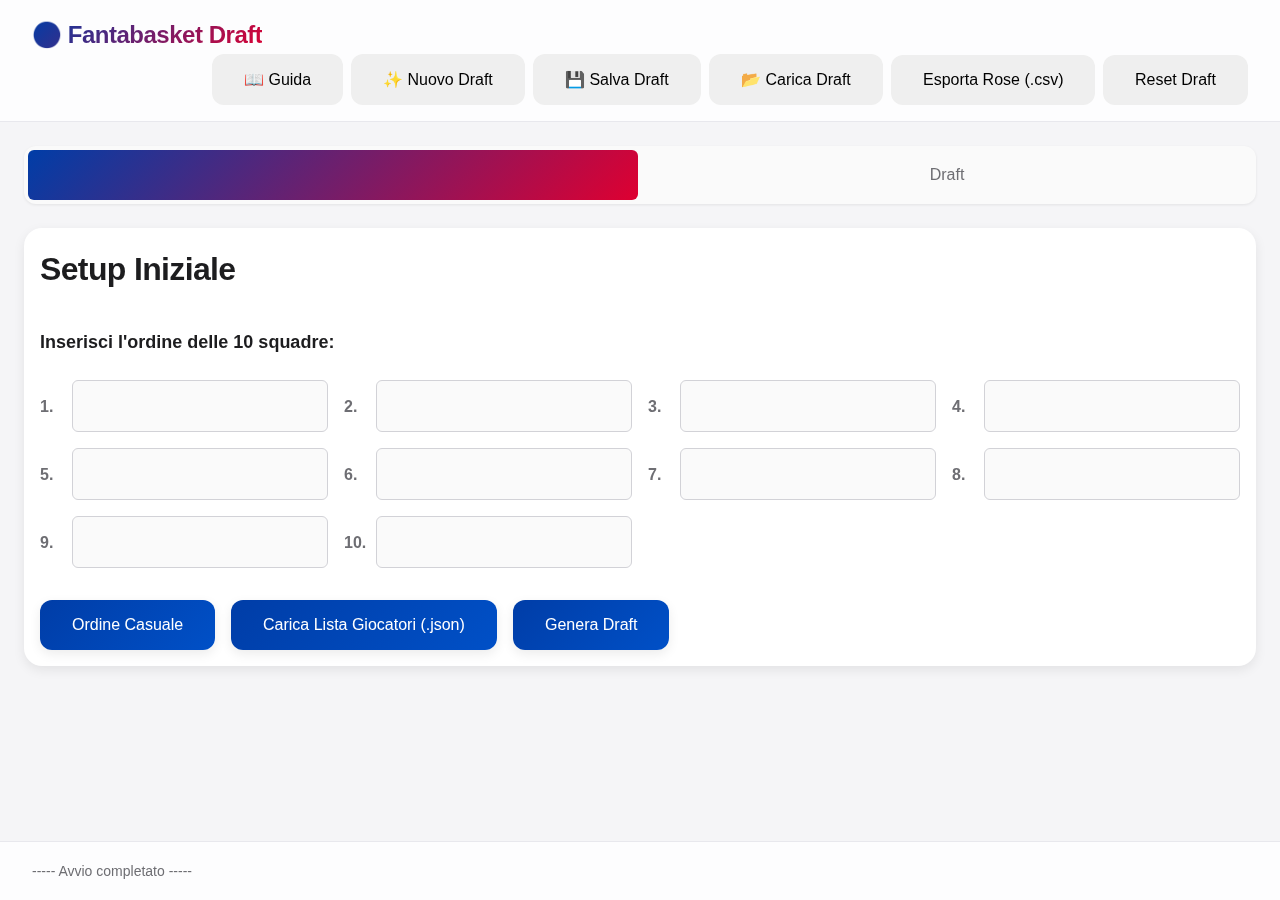
<file: index.html>
<!DOCTYPE html>
<html lang="it">
<head>
    <meta charset="UTF-8">
    <meta name="viewport" content="width=device-width, initial-scale=1.0">
    <meta name="description" content="Applicazione per draft a serpentina - Fantabasket NBA">
    <meta name="theme-color" content="#003DA7">
    <title>Draft a Serpentina - Fantabasket NBA</title>
    <link rel="stylesheet" href="style.css">
</head>
<body>

    <header>
        <h1>🏀 Fantabasket Draft</h1>
        <div id="menu-bar">
            <button onclick="draftApp.showGuide()" aria-label="Mostra guida">
                📖 Guida
            </button>
            <button onclick="draftApp.newDraft()" aria-label="Inizia nuovo draft">
                ✨ Nuovo Draft
            </button>
            <button onclick="draftApp.saveDraft()" aria-label="Salva draft">
                💾 Salva Draft
            </button>
            <button onclick="draftApp.loadDraft()" aria-label="Carica draft">
                📂 Carica Draft
            </button>
             <button onclick="draftApp.exportRostersCsv()">Esporta Rose (.csv)</button>
            <button onclick="draftApp.resetDraftConfirm()">Reset Draft</button>
        </div>
    </header>

    <div id="app-container">
        <div class="tabs">
            <button class="tab-button active" data-tab="setup-tab">Setup</button>
            <button class="tab-button" data-tab="draft-tab">Draft</button>
        </div>

        <div id="setup-tab" class="tab-content active">
            <h2>Setup Iniziale</h2>
            <div id="input-frame">
                <p>Inserisci l'ordine delle 10 squadre:</p>
                <div id="team-entries-container">
                    </div>
            </div>
            <div id="button-frame">
                <button onclick="draftApp.shuffleTeams()">Ordine Casuale</button>
                <input type="file" id="player-file-input" accept=".json" style="display: none;" onchange="draftApp.loadPlayers(event)">
                <button onclick="document.getElementById('player-file-input').click()">Carica Lista Giocatori (.json)</button>
                <button onclick="draftApp.generateDraft()">Genera Draft</button>
            </div>
        </div>

        <div id="draft-tab" class="tab-content">
            <div id="pick-frame">
                <p id="pick-label">Pick #0 - Tocca a:</p>
                <div class="entry-button-frame">
                    <input type="text" id="player-entry" placeholder="Nome giocatore..." list="player-suggestions">
                    <datalist id="player-suggestions"></datalist>
                    <button id="assign-button" onclick="draftApp.assegnaGiocatore()">➕</button>
                </div>
            </div>

            <div id="main-draft-frame">
                <div id="picklist-frame">
                    <h3>Pick effettuate</h3>
                    <div id="pick-listbox-container">
                        </div>
                    <div class="btn-frame">
                        <button onclick="draftApp.undo()">Undo (Ctrl+Z)</button>
                        <button onclick="draftApp.redo()">Redo (Ctrl+Y)</button>
                    </div>
                </div>

                <div id="rose-container">
                    <!-- Le rose delle squadre saranno generate dinamicamente in app.js con la struttura .squadra-frame > .tripletta (h4, .slot-label, .slot-list uno sopra l'altro, triplette affiancate) -->
                </div>
            </div>
        </div>
    </div>

    <div id="status-bar">
        <span id="status-text">----- Avvio completato -----</span>
    </div>

    <script src="app.js"></script>
</body>
</html>
</file>
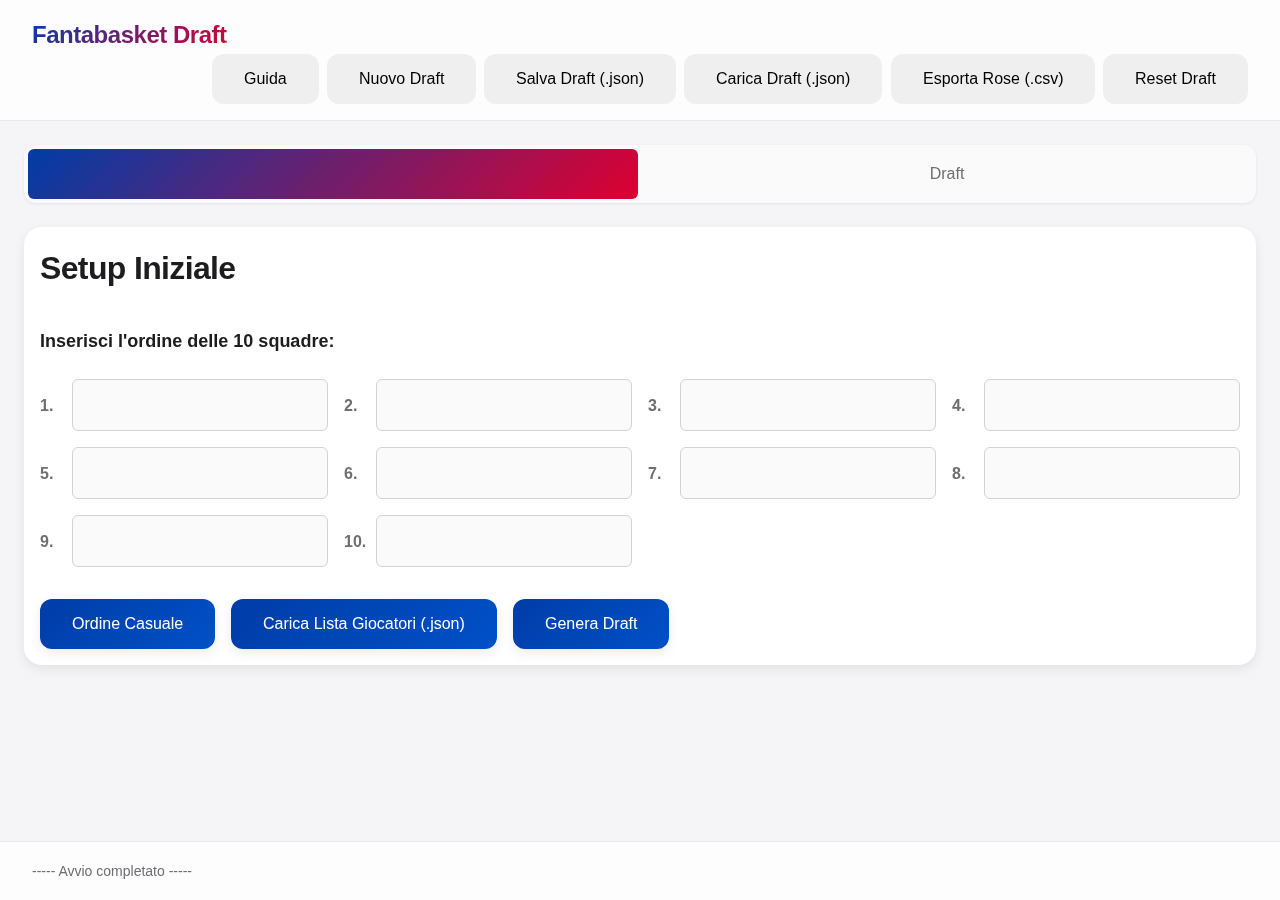
<file: index_old.html>
<!DOCTYPE html>
<html lang="it">
<head>
    <meta charset="UTF-8">
    <meta name="viewport" content="width=device-width, initial-scale=1.0">
    <title>Draft a Serpentina - Fantabasket Web</title>
    <link rel="stylesheet" href="style.css">
</head>
<body>

    <header>
        <h1>Fantabasket Draft</h1>
        <div id="menu-bar">
            <button onclick="draftApp.showGuide()">Guida</button>
            <button onclick="draftApp.newDraft()">Nuovo Draft</button>
            <button onclick="draftApp.saveDraft()">Salva Draft (.json)</button>
            <button onclick="draftApp.loadDraft()">Carica Draft (.json)</button>
            <button onclick="draftApp.exportRostersCsv()">Esporta Rose (.csv)</button>
            <button onclick="draftApp.resetDraftConfirm()">Reset Draft</button>
        </div>
    </header>

    <div id="app-container">
        <div class="tabs">
            <button class="tab-button active" data-tab="setup-tab">Setup</button>
            <button class="tab-button" data-tab="draft-tab">Draft</button>
        </div>

        <div id="setup-tab" class="tab-content active">
            <h2>Setup Iniziale</h2>
            <div id="input-frame">
                <p>Inserisci l'ordine delle 10 squadre:</p>
                <div id="team-entries-container">
                    </div>
            </div>
            <div id="button-frame">
                <button onclick="draftApp.shuffleTeams()">Ordine Casuale</button>
                <input type="file" id="player-file-input" accept=".json" style="display: none;" onchange="draftApp.loadPlayers(event)">
                <button onclick="document.getElementById('player-file-input').click()">Carica Lista Giocatori (.json)</button>
                <button onclick="draftApp.generateDraft()">Genera Draft</button>
            </div>
        </div>

        <div id="draft-tab" class="tab-content">
            <div id="pick-frame">
                <p id="pick-label">Pick #0 - Tocca a:</p>
                <div class="entry-button-frame">
                    <input type="text" id="player-entry" placeholder="Nome giocatore..." list="player-suggestions">
                    <datalist id="player-suggestions"></datalist>
                    <button id="assign-button" onclick="draftApp.assegnaGiocatore()">➕</button>
                </div>
            </div>

            <div id="main-draft-frame">
                <div id="picklist-frame">
                    <h3>Pick effettuate</h3>
                    <div id="pick-listbox-container">
                        </div>
                    <div class="btn-frame">
                        <button onclick="draftApp.undo()">Undo (Ctrl+Z)</button>
                        <button onclick="draftApp.redo()">Redo (Ctrl+Y)</button>
                    </div>
                </div>

                <div id="rose-container">
                    </div>
            </div>
        </div>
    </div>

    <div id="status-bar">
        <span id="status-text">----- Avvio completato -----</span>
    </div>

    <script src="app.js"></script>
</body>
</html>
</file>
<file: style.css>
/* Immagine giocatore nella lista */
.player-img {
    width: 32px;
    height: 32px;
    object-fit: cover;
    border-radius: 50%;
    margin-right: 0.7em;
    vertical-align: middle;
    box-shadow: 0 1px 4px rgba(0,0,0,0.10);
    border: 1.5px solid var(--nba-blue);
    background: var(--white);
    display: inline-block;
}
/* Logo accanto al titolo principale */
.logo-title {
        height: 2.2em;
        width: auto;
        display: inline-block;
        vertical-align: middle;
        margin-right: 0.1em;
}

@media (max-width: 600px) {
    .logo-title {
        height: 1.5em;
    }
}
.player-slot:empty {
    background: var(--white);
    color: var(--text-tertiary);
    border: 1px solid var(--border-light);
    font-weight: var(--font-weight-regular);
    box-shadow: none;
    transition: none;
}
/* Rende il draft-tab scrollabile e responsive */
#draft-tab {
    max-height: 100vh;
    overflow-y: auto;
    box-sizing: border-box;
    padding-bottom: 1em;
}

@media (max-width: 900px) {
    #draft-tab {
        max-height: 90vh;
        padding-bottom: 2em;
    }
}

@media (max-width: 600px) {
    #draft-tab {
        max-height: 80vh;
        padding-bottom: 3em;
    }
}
/* Sottotitolo squadra nella lista giocatori */
.player-team-label {
    font-size: 0.8em;
    color: var(--white);
    margin-top: 18px;
    margin-left: 2px;
}
/* Pick info panel in alto centrale */
#pick-info-panel {
    width: auto;
    min-width: 180px;
    text-align: left;
    margin-bottom: 0;
    font-size: 2.1em;
    font-weight: var(--font-weight-bold);
    color: var(--text-primary);
    letter-spacing: 0.01em;
    padding: var(--spacing-md) 0 var(--spacing-xs) 0;
    flex: 0 0 auto;
    align-self: center;
}

.pick-info-squadra {
    color: var(--nba-red);
    font-weight: var(--font-weight-bold);
    font-size: 1.1em;
}

/* Stile base per le icone dei bottoni setup */
.setup-btn-icon {
    font-size: 1.5em;
    margin-right: 0.5em;
    display: inline-flex;
    align-items: center;
}
/* === WELCOME SCREEN === */
#welcome-screen {
    min-height: 100vh;
    width: 100vw;
    display: flex;
    align-items: center;
    justify-content: center;
    background: var(--bg-secondary);
    position: fixed;
    top: 0; left: 0; right: 0; bottom: 0;
    z-index: 9999;
}
.welcome-content {
    display: flex;
    flex-direction: column;
    align-items: center;
    justify-content: center;
    gap: var(--spacing-2xl);
    width: 100%;
    max-width: 400px;
    margin: 0 auto;
}
.welcome-logo {
    height: 11rem;
}
.welcome-title {
    font-size: 2.5rem;
    font-weight: var(--font-weight-bold);
    color: var(--nba-blue);
    text-align: center;
    letter-spacing: -0.02em;
}
.welcome-buttons {
    display: flex;
    flex-direction: column;
    gap: var(--spacing-lg);
    width: 100%;
}
.welcome-btn {
    font-size: 1.5rem;
    padding: var(--spacing-lg) 0;
    border-radius: var(--radius-lg);
    background: linear-gradient(135deg, var(--nba-blue), var(--nba-red));
    color: var(--white);
    font-weight: var(--font-weight-bold);
    border: none;
    box-shadow: var(--shadow-md);
    cursor: pointer;
    transition: background var(--transition-base), transform var(--transition-fast);
    width: 100%;
}
.welcome-btn:hover {
    background: linear-gradient(135deg, var(--nba-red), var(--nba-blue));
    transform: translateY(-2px) scale(1.03);
}
@media (max-width: 600px) {
    .welcome-content {
        max-width: 95vw;
        gap: var(--spacing-xl);
    }
    .welcome-title {
        font-size: 2rem;
    }
    .welcome-btn {
        font-size: 1.1rem;
        padding: var(--spacing-md) 0;
    }
    .welcome-logo {
        width: 80px;
        height: 80px;
    }
}
/* ========================================
   NBA FANTABASKET DRAFT - APPLE INSPIRED
   ======================================== */

/* === CSS RESET & NORMALIZE === */
*, *::before, *::after {
    box-sizing: border-box;
    margin: 0;
    padding: 0;
}

html {
    -webkit-font-smoothing: antialiased;
    -moz-osx-font-smoothing: grayscale;
    text-rendering: optimizeLegibility;
}

/* === CSS VARIABLES === */
:root {
    /* Brand Colors - NBA Palette */
    --nba-blue: rgb(0, 61, 167);
    --nba-red: rgb(222, 0, 49);
    --white: rgb(255, 255, 255);
    --black: rgb(0, 0, 0);
    --dark: #1a1a1a;
    --gray-light: #f5f5f5;
    
    /* Apple-Inspired Neutral Palette */
    --bg-primary: #ffffff;
    --bg-secondary: #f5f5f7;
    --bg-tertiary: #fafafa;
    --text-primary: #1d1d1f;
    --text-secondary: #6e6e73;
    --text-tertiary: #86868b;
    --border-color: #d2d2d7;
    --border-light: #e8e8ed;
    
    /* Semantic Colors */
    --color-primary: var(--nba-blue);
    --color-accent: var(--nba-red);
    --color-success: #34c759;
    --color-warning: #ff9500;
    --color-error: var(--nba-red);
    
    /* Shadows - Apple Style */
    --shadow-sm: 0 1px 3px rgba(0, 0, 0, 0.08);
    --shadow-md: 0 4px 12px rgba(0, 0, 0, 0.08);
    --shadow-lg: 0 8px 24px rgba(0, 0, 0, 0.12);
    --shadow-xl: 0 16px 48px rgba(0, 0, 0, 0.16);
    
    /* Typography - San Francisco Inspired */
    --font-primary: -apple-system, BlinkMacSystemFont, "SF Pro Display", "Segoe UI", Roboto, "Helvetica Neue", Arial, sans-serif;
    --font-mono: "SF Mono", Monaco, "Cascadia Code", "Roboto Mono", Consolas, monospace;
    
    --font-size-xs: 0.75rem;      /* 12px */
    --font-size-sm: 0.875rem;     /* 14px */
    --font-size-base: 1rem;       /* 16px */
    --font-size-lg: 1.125rem;     /* 18px */
    --font-size-xl: 1.25rem;      /* 20px */
    --font-size-2xl: 1.5rem;      /* 24px */
    --font-size-3xl: 2rem;        /* 32px */
    --font-size-4xl: 2.5rem;      /* 40px */
    
    --font-weight-regular: 400;
    --font-weight-medium: 500;
    --font-weight-semibold: 600;
    --font-weight-bold: 700;
    
    /* Spacing Scale */
    --spacing-xs: 0.25rem;   /* 4px */
    --spacing-sm: 0.5rem;    /* 8px */
    --spacing-md: 1rem;      /* 16px */
    --spacing-lg: 1.5rem;    /* 24px */
    --spacing-xl: 2rem;      /* 32px */
    --spacing-2xl: 3rem;     /* 48px */
    --spacing-3xl: 4rem;     /* 64px */
    
    /* Border Radius */
    --radius-sm: 6px;
    --radius-md: 12px;
    --radius-lg: 18px;
    --radius-xl: 24px;
    --radius-full: 9999px;
    
    /* Transitions */
    --transition-fast: 0.15s cubic-bezier(0.4, 0, 0.2, 1);
    --transition-base: 0.3s cubic-bezier(0.4, 0, 0.2, 1);
    --transition-slow: 0.5s cubic-bezier(0.4, 0, 0.2, 1);
    
    /* Z-Index Scale */
    --z-dropdown: 1000;
    --z-sticky: 1020;
    --z-fixed: 1030;
    --z-modal-backdrop: 1040;
    --z-modal: 1050;
    --z-popover: 1060;
    --z-tooltip: 1070;
}

/* Dark mode support intentionally disabled.
   The site should always render with the light theme regardless of
   OS/browser `prefers-color-scheme` settings. Do NOT add a
   `@media (prefers-color-scheme: dark)` block here. */

/* === BASE STYLES === */
body {
    background-color: var(--bg-secondary);
    color: var(--text-primary);
    font-family: var(--font-primary);
    font-size: var(--font-size-base);
    font-weight: var(--font-weight-regular);
    line-height: 1.6;
    display: flex;
    flex-direction: column;
    min-height: 100vh;
    overflow-x: hidden;
}

/* === HEADER === */
header {
    position: sticky;
    top: 0;
    z-index: var(--z-sticky);
    background: rgba(255, 255, 255, 0.8);
    backdrop-filter: saturate(180%) blur(20px);
    -webkit-backdrop-filter: saturate(180%) blur(20px);
    border-bottom: 1px solid var(--border-light);
    padding: var(--spacing-md) var(--spacing-xl);
    transition: background var(--transition-base);
    display: flex;
    align-items: center;
    justify-content: space-between;
    flex-wrap: wrap;
}

header h1 {
    font-size: var(--font-size-2xl);
    font-weight: var(--font-weight-bold);
    background: linear-gradient(135deg, var(--nba-blue) 0%, var(--nba-red) 100%);
    -webkit-background-clip: text;
    -webkit-text-fill-color: transparent;
    background-clip: text;
    margin-bottom: 0;
    letter-spacing: -0.02em;
    flex: 0 0 auto;
    margin-right: var(--spacing-xl);
}

#menu-bar {
    display: flex;
    flex-wrap: wrap;
    gap: var(--spacing-sm);
    margin-left: auto;
    align-items: center;
}

@media (max-width: 700px) {
    header {
        flex-direction: column;
        align-items: stretch;
        padding: var(--spacing-md);
    }
    header h1 {
        margin-right: 0;
        margin-bottom: var(--spacing-md);
        text-align: center;
    }
    #menu-bar {
        justify-content: center;
        margin-left: 0;
    }
}

/* === APP CONTAINER === */
#app-container {
    margin: 0 auto;
    padding: var(--spacing-lg);
    width: 100%;
    flex: 1;
}

/* === TABS === */
.tabs {
    display: flex;
    gap: var(--spacing-xs);
    margin-bottom: var(--spacing-lg);
    background-color: var(--bg-tertiary);
    padding: var(--spacing-xs);
    border-radius: var(--radius-md);
    box-shadow: var(--shadow-sm);
}

/* Force-hide the tabs bar at all times per requirement: the tabs bar
   must never be visible (even if JS or inline styles try to show it).
   High-specificity rules with !important override inline styles. */
#tabs-bar {
    display: none !important;
    visibility: hidden !important;
    height: 0 !important;
    min-height: 0 !important;
    overflow: hidden !important;
    pointer-events: none !important;
}

.tab-button {
    flex: 1;
    padding: var(--spacing-md) var(--spacing-lg);
    background-color: transparent;
    border: none;
    color: var(--text-secondary);
    font-size: var(--font-size-base);
    font-weight: var(--font-weight-medium);
    cursor: pointer;
    border-radius: var(--radius-sm);
    transition: all var(--transition-base);
    position: relative;
    overflow: hidden;
}

.tab-button::before {
    content: '';
    position: absolute;
    inset: 0;
    background: linear-gradient(135deg, var(--nba-blue), var(--nba-red));
    opacity: 0;
    transition: opacity var(--transition-base);
}

.tab-button.active {
    color: var(--white);
}

.tab-button.active::before {
    opacity: 1;
}

.tab-button span {
    position: relative;
    z-index: 1;
}

.tab-button:not(.active):hover {
    background-color: var(--bg-secondary);
    color: var(--text-primary);
}

/* === TAB CONTENT === */
.tab-content {
    display: none;
    background-color: var(--bg-primary);
    border-radius: var(--radius-lg);
    padding: var(--spacing-md);
    box-shadow: var(--shadow-md);
    animation: fadeIn var(--transition-base);
}

.tab-content.active {
    display: block;
}

@keyframes fadeIn {
    from {
        opacity: 0;
        transform: translateY(10px);
    }
    to {
        opacity: 1;
        transform: translateY(0);
    }
}

.tab-content h2 {
    font-size: var(--font-size-3xl);
    font-weight: var(--font-weight-bold);
    margin-bottom: var(--spacing-xl);
    color: var(--text-primary);
    letter-spacing: -0.02em;
}

/* === SETUP TAB === */
#input-frame {
    margin-bottom: var(--spacing-md);
}

#input-frame > p {
    font-size: var(--font-size-lg);
    font-weight: var(--font-weight-semibold);
    color: var(--text-primary);
    margin-bottom: var(--spacing-lg);
}

#team-entries-container {
    display: grid;
    grid-template-columns: repeat(auto-fit, minmax(280px, 1fr));
    gap: var(--spacing-md);
    margin-bottom: var(--spacing-xl);
}

#team-entries-container > div {
    display: flex;
    align-items: center;
    gap: var(--spacing-sm);
}

#team-entries-container label {
    font-weight: var(--font-weight-semibold);
    color: var(--text-secondary);
    min-width: 24px;
    font-variant-numeric: tabular-nums;
}

input[type="text"],
#player-entry {
    flex: 1;
    background-color: var(--bg-tertiary);
    color: var(--text-primary);
    border: 1px solid var(--border-color);
    border-radius: var(--radius-sm);
    padding: var(--spacing-md);
    font-size: var(--font-size-base);
    font-family: var(--font-primary);
    transition: all var(--transition-base);
    outline: none;
}

input[type="text"]:hover,
#player-entry:hover {
    border-color: var(--text-tertiary);
}

input[type="text"]:focus,
#player-entry:focus {
    border-color: var(--color-primary);
    box-shadow: 0 0 0 3px rgba(0, 61, 167, 0.1);
    background-color: var(--bg-primary);
}

input[type="text"]::placeholder,
#player-entry::placeholder {
    color: var(--text-tertiary);
}

/* === BUTTONS === */
#button-frame {
    display: flex;
    flex-wrap: wrap;
    gap: var(--spacing-md);
}

button {
    font-family: var(--font-primary);
    font-size: var(--font-size-base);
    font-weight: var(--font-weight-medium);
    padding: var(--spacing-md) var(--spacing-xl);
    border: none;
    border-radius: var(--radius-md);
    cursor: pointer;
    transition: all var(--transition-base);
    position: relative;
    overflow: hidden;
    outline: none;
    will-change: transform;
}

#button-frame button,
.btn-frame button {
    background: linear-gradient(135deg, var(--nba-blue), #0050c7);
    color: var(--white);
    box-shadow: var(--shadow-md);
}

#button-frame button:hover,
.btn-frame button:hover {
    transform: translateY(-2px);
    box-shadow: var(--shadow-lg);
}

#button-frame button:active,
.btn-frame button:active {
    transform: translateY(0);
}

#button-frame button:focus-visible,
.btn-frame button:focus-visible {
    outline: 2px solid var(--color-primary);
    outline-offset: 2px;
}

/* === DRAFT TAB === */
#pick-frame {
    display: flex;
    flex-direction: row;
    align-items: flex-start;
    gap: 2em;
    /* background: linear-gradient(135deg, rgba(0, 61, 167, 0.1), rgba(222, 0, 49, 0.1)); */
    background: var(--border-light);
    border-radius: var(--radius-lg);
    margin-bottom: var(--spacing-md);
    border: 1px solid var(--border-light);
}

#pick-info-panel {
    width: auto;
    min-width: 180px;
    text-align: left;
    margin-bottom: 0;
    font-size: 2.1em;
    font-weight: var(--font-weight-bold);
    color: var(--text-primary);
    letter-spacing: 0.01em;
    padding: var(--spacing-md) 0 var(--spacing-xs) 0;
    flex: 0 0 auto;
    align-self: center;
}

.pick-info-squadra {
    color: var(--nba-red);
    font-weight: var(--font-weight-bold);
    font-size: 1.1em;
}

#selected-player-panel {
    display: flex;
    align-items: center;
    justify-content: flex-start;
    margin-left: 1rem;
}

@media (max-width: 700px) {
    #pick-frame {
        flex-direction: column;
        gap: 0.5em;
    }
    #pick-info-panel {
        text-align: center;
        margin-bottom: var(--spacing-sm);
    }
    #selected-player-panel {
        justify-content: center;
    }
}

#pick-label {
    font-size: var(--font-size-2xl);
    font-weight: var(--font-weight-bold);
    color: var(--text-primary);
    margin-bottom: var(--spacing-lg);
    text-align: center;
    letter-spacing: -0.01em;
}

.entry-button-frame {
    display: flex;
    gap: var(--spacing-md);
    max-width: 600px;
}

#assign-button {
    background: linear-gradient(135deg, var(--nba-red), #c8002f);
    color: var(--white);
    font-size: var(--font-size-xl);
    padding: var(--spacing-md) var(--spacing-lg);
    min-width: 60px;
    box-shadow: var(--shadow-md);
    transition: all var(--transition-base);
}

#assign-button:hover {
    transform: scale(1.05);
    box-shadow: var(--shadow-lg);
}

#assign-button:active {
    transform: scale(0.98);
}

/* === MAIN DRAFT FRAME === */
#main-draft-frame {
    display: flex;
    flex-direction: row;
    gap: var(--spacing-md);
    width: 100%;
    height: 100%;
    min-height: 0;
    min-width: 0;
    align-items: stretch;
    box-sizing: border-box;
}

/* Tutti i pannelli principali hanno la stessa altezza e si adattano */
#picklist-frame,
#rose-container,
#player-search-frame {
    display: flex;
    flex-direction: column;
    min-width: 0;
    min-height: 0;
    height: 100%;
    flex: 1 1 0;
    box-sizing: border-box;
    background: #fff;
    border-radius: 12px;
    box-shadow: 0 2px 8px rgba(0,0,0,0.04);
    overflow: hidden;
}

/* Rose container: scroll orizzontale per squadre, ma altezza sempre uguale agli altri */
#rose-container {
    overflow-x: auto;
    overflow-y: hidden;
    padding: var(--spacing-sm) 0;
}

/* Picklist e player search: scroll verticale interno se serve */
#picklist-frame,
#player-search-frame {
    overflow-y: auto;
    overflow-x: hidden;
    padding: var(--spacing-sm);
}

/* Responsive: su schermi piccoli, colonne in verticale */
@media (max-width: 900px) {
    #main-draft-frame {
        flex-direction: column;
        gap: var(--spacing-sm);
        height: auto;
    }
    #picklist-frame,
    #rose-container,
    #player-search-frame {
        min-height: 180px;
        height: auto;
        max-height: 40vh;
    }
}

/* === PICKLIST FRAME === */
#picklist-frame, #player-search-frame {
        background-color: var(--border-light);
        border-radius: var(--radius-lg);
        padding: var(--spacing-lg);
        display: flex;
        flex-direction: column;
        box-shadow: var(--shadow-sm);
        min-width: 0;
        max-width: 320px;
        width: 320px;
        height: 70vh;
        overflow-y: auto;
}

@media (max-width: 1100px) {
    #picklist-frame, #player-search-frame {
        max-width: 100vw;
        width: 100vw;
        height: 40vh;
        max-height: 320px;
    }
}

@media (max-width: 800px) {
    #picklist-frame, #player-search-frame {
        max-width: 100vw;
        width: 100vw;
        height: 32vh;
        max-height: 220px;
    }
}

#picklist-frame h3, #player-search-frame h3 {
    font-size: var(--font-size-lg);
    font-weight: var(--font-weight-semibold);
    color: var(--text-primary);
    margin-bottom: var(--spacing-md);
    padding-bottom: var(--spacing-md);
    border-bottom: 2px solid var(--border-color);
}
/* Player search frame: scroll for player list if needed */
#player-search-frame #all-players-list {
    flex: 1;
    overflow-y: auto;
    margin-top: var(--spacing-md);
    border-radius: var(--radius-sm);
    scrollbar-width: thin;
    scrollbar-color: var(--border-color) transparent;
}
#player-search-frame #all-players-list::-webkit-scrollbar {
    width: 6px;
}
#player-search-frame #all-players-list::-webkit-scrollbar-thumb {
    background-color: var(--border-color);
    border-radius: var(--radius-full);
}
@media (max-width: 1100px) {
    #main-draft-frame {
        grid-template-columns: 1fr 1fr;
    }
    #picklist-frame, #player-search-frame {
        max-width: 100%;
        width: 100%;
    }
    #player-search-frame {
        order: 3;
    }
}
@media (max-width: 800px) {
    #main-draft-frame {
        grid-template-columns: 1fr;
        grid-template-rows: auto auto auto;
    }
    #picklist-frame, #rose-container, #player-search-frame {
        max-width: 100%;
        width: 100%;
    }
    #picklist-frame {
        order: 1;
    }
    #rose-container {
        order: 2;
    }
    #player-search-frame {
        order: 3;
    }
}

#pick-listbox-container {
    flex: 1;
    overflow-y: auto;
    overflow-x: hidden;
    margin-bottom: var(--spacing-md);
    border-radius: var(--radius-sm);
    
    /* Custom Scrollbar */
    scrollbar-width: thin;
    scrollbar-color: var(--border-color) transparent;
}

#pick-listbox-container::-webkit-scrollbar {
    width: 6px;
}

#pick-listbox-container::-webkit-scrollbar-track {
    background: transparent;
}

#pick-listbox-container::-webkit-scrollbar-thumb {
    background-color: var(--border-color);
    border-radius: var(--radius-full);
}

#pick-listbox-container::-webkit-scrollbar-thumb:hover {
    background-color: var(--text-tertiary);
}

.pick-item {
    padding: var(--spacing-md);
    margin-bottom: var(--spacing-xs);
    border-radius: var(--radius-sm);
    cursor: pointer;
    transition: all var(--transition-fast);
    font-size: var(--font-size-sm);
    color: var(--text-secondary);
    background-color: var(--bg-primary);
    border: 1px solid transparent;
}

.pick-item:hover {
    background-color: var(--bg-secondary);
    border-color: var(--border-color);
    transform: translateX(4px);
}

.pick-item.current {
    background: linear-gradient(135deg, var(--nba-blue), #0050c7);
    color: var(--white);
    font-weight: var(--font-weight-semibold);
    border-color: var(--nba-blue);
    box-shadow: var(--shadow-md);
}

.pick-item.modified {
    background: linear-gradient(135deg, var(--color-warning), #ff8800);
    color: var(--white);
    font-weight: var(--font-weight-semibold);
}

.btn-frame {
    display: grid;
    grid-template-columns: 1fr 1fr;
    gap: var(--spacing-sm);
}

.btn-frame button {
    font-size: var(--font-size-sm);
    padding: var(--spacing-sm) var(--spacing-md);
}

/* === ROSE CONTAINER === */
#rose-container {
    background-color: var(--bg-tertiary);
    border-radius: var(--radius-lg);
    padding: var(--spacing-lg);
    overflow-x: auto;
    overflow-y: auto;
    box-shadow: var(--shadow-sm);
    
    /* Custom Scrollbar */
    scrollbar-width: thin;
    scrollbar-color: var(--border-color) transparent;
}

#rose-container::-webkit-scrollbar {
    height: 8px;
    width: 8px;
}

#rose-container::-webkit-scrollbar-track {
    background: transparent;
}

#rose-container::-webkit-scrollbar-thumb {
    background-color: var(--border-color);
    border-radius: var(--radius-full);
}

#rose-container::-webkit-scrollbar-thumb:hover {
    background-color: var(--text-tertiary);
}


#rose-container > div {
        display: flex;
        flex-direction: row;
        gap: var(--spacing-md);
        min-width: min-content;
        overflow-x: auto;
        width: 100%;
}

.squadra-frame {
        display: flex;
        flex-direction: column;
        align-items: stretch;
        min-width: 220px;
        max-width: 320px;
        flex: 0 0 220px;
}

@media (max-width: 900px) {
    #rose-container > div {
        gap: var(--spacing-sm);
    }
    .squadra-frame {
        min-width: 180px;
        max-width: 220px;
        flex: 0 0 180px;
    }
}

@media (max-width: 600px) {
    #rose-container > div {
        gap: var(--spacing-xs);
    }
    .squadra-frame {
        min-width: 140px;
        max-width: 180px;
        flex: 0 0 140px;
    }
}

.squadra-frame {
    background-color: var(--border-light);
    border: 1px solid var(--border-color);
    border-radius: var(--radius-md);
    padding: var(--spacing-md);
    transition: all var(--transition-base);
    min-width: 340px;
    display: flex;
    flex-direction: row;
    align-items: stretch;
    justify-content: center;
    gap: var(--spacing-sm);
    flex-wrap: wrap;
}
.tripletta {
    display: flex;
    flex-direction: column;
    align-items: center;
    justify-content: flex-start;
    min-width: 180px;
    flex: 1 1 0;
    gap: var(--spacing-xs);
    background: none;
}

.tripletta h4 {
    font-size: var(--font-size-lg);
    font-weight: var(--font-weight-bold);
    color: var(--text-primary);
    margin-bottom: var(--spacing-xs);
    padding: 0;
    border-bottom: none;
    text-align: center;
    letter-spacing: -0.01em;
    width: 100%;
}
.tripletta .slot-label {
    width: 100%;
    justify-content: center;
    margin: 0 0 var(--spacing-xs) 0;
}
.tripletta .slot-list {
    width: 100%;    
    flex-direction: column;
    align-items: center;
}
@media (max-width: 900px) {
    .squadra-frame {
        flex-direction: column;
        align-items: stretch;
    }
    .tripletta {
        min-width: 0;
        width: 100%;
        margin-bottom: var(--spacing-md);
    }
}

.squadra-frame:hover {
    box-shadow: var(--shadow-md);
    transform: translateY(-4px);
    border-color: var(--color-primary);
}


.squadra-title {
    font-size: var(--font-size-lg);
    font-weight: var(--font-weight-bold);
    color: var(--text-primary);
    padding-bottom: var(--spacing-xs);
    border-bottom: 2px solid var(--nba-blue);
    text-align: center;
    letter-spacing: -0.01em;
    min-width: 180px;
}

.slot-label {
    font-size: var(--font-size-sm);
    font-weight: var(--font-weight-semibold);
    color: var(--nba-red);
    margin-top: var(--spacing-md);
    margin-bottom: var(--spacing-sm);
    display: flex;
    align-items: center;
    gap: var(--spacing-xs);
}

.slot-label::before {
    content: '';
    width: 3px;
    height: 14px;
    background: linear-gradient(180deg, var(--nba-blue), var(--nba-red));
    border-radius: var(--radius-full);
}

.slot-list {
    list-style: none;
}


.player-slot {
    background: var(--nba-red);
    color: var(--white);
    padding: var(--spacing-sm) var(--spacing-md);
    margin-bottom: var(--spacing-xs);
    border-radius: var(--radius-sm);
    font-size: var(--font-size-sm);
    text-overflow: ellipsis;
    overflow: hidden;
    white-space: nowrap;
    transition: all var(--transition-fast);
    border: 1px solid var(--nba-blue);
    font-weight: var(--font-weight-semibold);
    box-shadow: var(--shadow-md);
}

/* Solo la lista giocatori: gradiente solo rosso */
.all-players-li.player-slot {
    background: var(--nba-red);
    border: 1px solid var(--nba-red);
}
.all-players-li.player-slot:hover {
    background: var(--nba-blue);
    border-color: var(--nba-blue);
    color: var(--white);
    transform: translateX(4px) scale(1.03);
    box-shadow: var(--shadow-lg);
}

.player-slot:hover {
    background: var(--nba-blue);
    color: var(--white);
    border-color: var(--nba-red);
    transform: translateX(4px) scale(1.03);
    box-shadow: var(--shadow-lg);
}

/* Keep the same visual treatment for a recently-added slot */
.player-slot.recent {
    background: var(--nba-blue);
    color: var(--white);
    border-color: var(--nba-red);
    transform: translateX(4px) scale(1.03);
    box-shadow: var(--shadow-lg);
}

/* === STATUS BAR === */
#status-bar {
    position: fixed;
    bottom: 0;
    left: 0;
    right: 0;
    z-index: var(--z-fixed);
    background: rgba(255, 255, 255, 0.8);
    backdrop-filter: saturate(180%) blur(20px);
    -webkit-backdrop-filter: saturate(180%) blur(20px);
    border-top: 1px solid var(--border-light);
    padding: var(--spacing-md) var(--spacing-xl);
    transition: all var(--transition-base);
}

/* Dark-mode status bar override removed to keep light theme always */

#status-text {
    font-size: var(--font-size-sm);
    color: var(--text-secondary);
    font-weight: var(--font-weight-medium);
}

/* === RESPONSIVE DESIGN === */

/* Tablet */
@media (max-width: 1024px) {
    #app-container {
        padding: var(--spacing-lg);
    }
    
    #main-draft-frame {
        grid-template-columns: 1fr;
        gap: var(--spacing-lg);
    }
    
    #picklist-frame {
        max-height: 400px;
    }
    
    #rose-container > div {
        grid-template-columns: repeat(auto-fit, minmax(200px, 1fr));
    }
}

/* Mobile */
@media (max-width: 768px) {
    :root {
        --spacing-xl: 1.5rem;
        --spacing-2xl: 2rem;
    }
    
    header {
        padding: var(--spacing-md);
    }
    
    header h1 {
        font-size: var(--font-size-xl);
    }
    
    #menu-bar {
        flex-direction: column;
    }
    
    #menu-bar button {
        width: 100%;
        justify-content: center;
    }
    
    #app-container {
        padding: var(--spacing-md);
    }
    
    .tab-content {
        padding: var(--spacing-lg);
    }
    
    .tab-content h2 {
        font-size: var(--font-size-2xl);
    }
    
    #team-entries-container {
        grid-template-columns: 1fr;
    }
    
    #button-frame {
        flex-direction: column;
    }
    
    #button-frame button {
        width: 100%;
    }
    
    .entry-button-frame {
        flex-direction: column;
    }
    
    #assign-button {
        width: 100%;
    }
    
    #pick-frame {
        padding: var(--spacing-lg);
    }
    
    #pick-label {
        font-size: var(--font-size-xl);
    }
    
    #rose-container > div {
        grid-template-columns: 1fr;
    }
    
    .btn-frame {
        grid-template-columns: 1fr;
    }
}

/* === ACCESSIBILITY === */

/* Focus Visible */
*:focus-visible {
    outline: 2px solid var(--color-primary);
    outline-offset: 2px;
}

/* Reduced Motion */
@media (prefers-reduced-motion: reduce) {
    *,
    *::before,
    *::after {
        animation-duration: 0.01ms !important;
        animation-iteration-count: 1 !important;
        transition-duration: 0.01ms !important;
    }
}

/* High Contrast Mode */
@media (prefers-contrast: high) {
    :root {
        --border-color: #000000;
        --text-secondary: #000000;
    }
    
    /* Nested prefers-color-scheme: dark removed to avoid switching to dark color tokens */
}

/* === UTILITY CLASSES === */

.visually-hidden {
    position: absolute;
    width: 1px;
    height: 1px;
    padding: 0;
    margin: -1px;
    overflow: hidden;
    clip: rect(0, 0, 0, 0);
    white-space: nowrap;
    border-width: 0;
}

/* === ANIMATIONS === */

@keyframes slideInFromRight {
    from {
        opacity: 0;
        transform: translateX(20px);
    }
    to {
        opacity: 1;
        transform: translateX(0);
    }
}

@keyframes pulse {
    0%, 100% {
        opacity: 1;
    }
    50% {
        opacity: 0.7;
    }
}

.animate-pulse {
    animation: pulse 2s cubic-bezier(0.4, 0, 0.6, 1) infinite;
}

/* === PRINT STYLES === */

@media print {
    header,
    #menu-bar,
    #status-bar,
    #button-frame,
    .btn-frame,
    .tabs {
        display: none;
    }
    
    #app-container {
        max-width: 100%;
    }
    
    .tab-content {
        display: block !important;
        box-shadow: none;
    }
}

/* Pannello giocatore selezionato nel pick-frame */
.selected-player-frame {
    display: flex;
    flex-direction: row;
    align-items: center;
    gap: 1.5em;
    background: var(--bg-tertiary);
    border-radius: var(--radius-lg);
    box-shadow: var(--shadow-md);
    padding: 1.2em 1.5em;
    margin: 1em auto 1em auto;
    max-width: 420px;
    min-height: 110px;
    width: 420px;
}
.selected-player-img-wrap {
    flex: 0 0 auto;
    display: flex;
    align-items: center;
    justify-content: center;
    height: 90px;
    width: 90px;
    background: var(--white);
    border-radius: 50%;
    box-shadow: var(--shadow-sm);
    overflow: hidden;
    border: 2px solid var(--nba-blue);
}
.selected-player-img {
    width: 86px;
    height: 86px;
    object-fit: cover;
    border-radius: 50%;
    display: block;
    background: var(--white);
}
.selected-player-info {
    display: flex;
    flex-direction: column;
    justify-content: center;
    gap: 0.2em;
}
.selected-player-name {
    font-size: 1.3em;
    font-weight: var(--font-weight-bold);
    color: var(--text-primary);
    margin-bottom: 0.1em;
}
.selected-player-ruolo {
    font-size: 1em;
    color: var(--nba-blue);
    font-weight: var(--font-weight-semibold);
    margin-bottom: 0.1em;
}
.selected-player-squadra {
    font-size: 0.95em;
    color: var(--nba-red);
    font-weight: var(--font-weight-medium);
}
@media (max-width: 600px) {
    .selected-player-frame {
        max-width: 98vw;
        padding: 0.7em 0.5em;
        gap: 0.7em;
    }
    .selected-player-img-wrap {
        height: 60px;
        width: 60px;
    }
    .selected-player-img {
        width: 56px;
        height: 56px;
    }
    .selected-player-name {
        font-size: 1em;
    }
    .selected-player-ruolo {
        font-size: 0.85em;
    }
    .selected-player-squadra {
        font-size: 0.8em;
    }
}

/* Nuovo stile per i player-slot */
.player-slot,
.all-players-li.player-slot {
    display: flex;
    align-items: center;
    gap: 0.5em;
    background: var(--nba-red);
        color: var(--white);
    border-radius: 8px;
    padding: 0.3em 0.7em;
    margin: 0.2em 0;
    font-weight: 600;
    font-size: 1em;
    min-height: 50px;
    box-shadow: 0 1px 4px rgba(0,0,0,0.07);
    border: none;
    transition: background 0.2s;
}
.player-slot-img {
    width: 28px;
    height: 28px;
    border-radius: 50%;
    object-fit: cover;
    border: 2px solid var(--white);
    background: var(--gray);
    flex-shrink: 0;
}
.player-slot-name {
    font-size: 1em;
    font-weight: 600;
    margin-right: 0.5em;
}
.player-slot-ruolo {
    font-size: 0.95em;
    font-weight: 400;
    margin-right: 0.5em;
    opacity: 0.85;
    font-weight: bold;
}
.player-team-label {
    font-size: 0.85em;
    font-weight: 400;
    opacity: 0.8;
    margin-left: auto;
}
.player-slot:empty {
    background: #fff;
    color: #bbb;
    border: 1px solid #eee;
}
.player-slot:hover,
.all-players-li.player-slot:hover {
    background: var(--nba-blue);
    color: var(--white);
}
</file>
